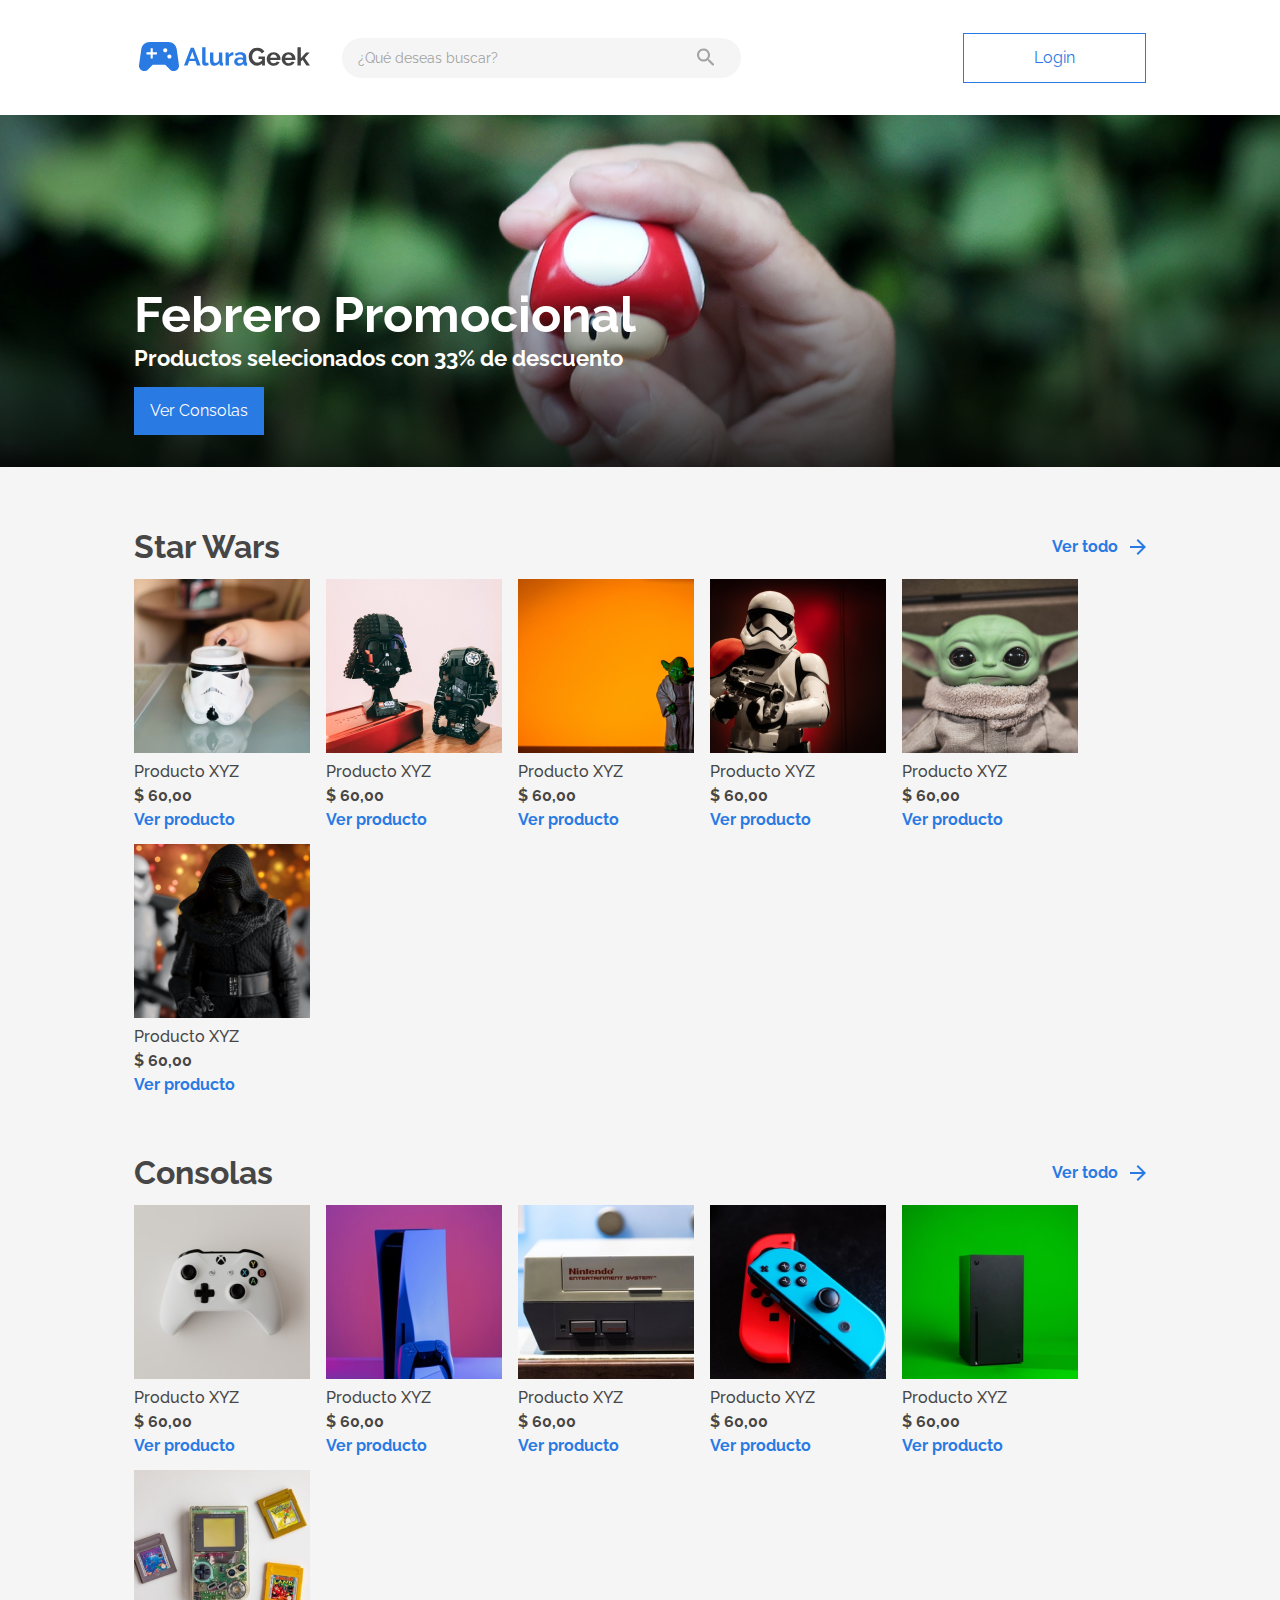
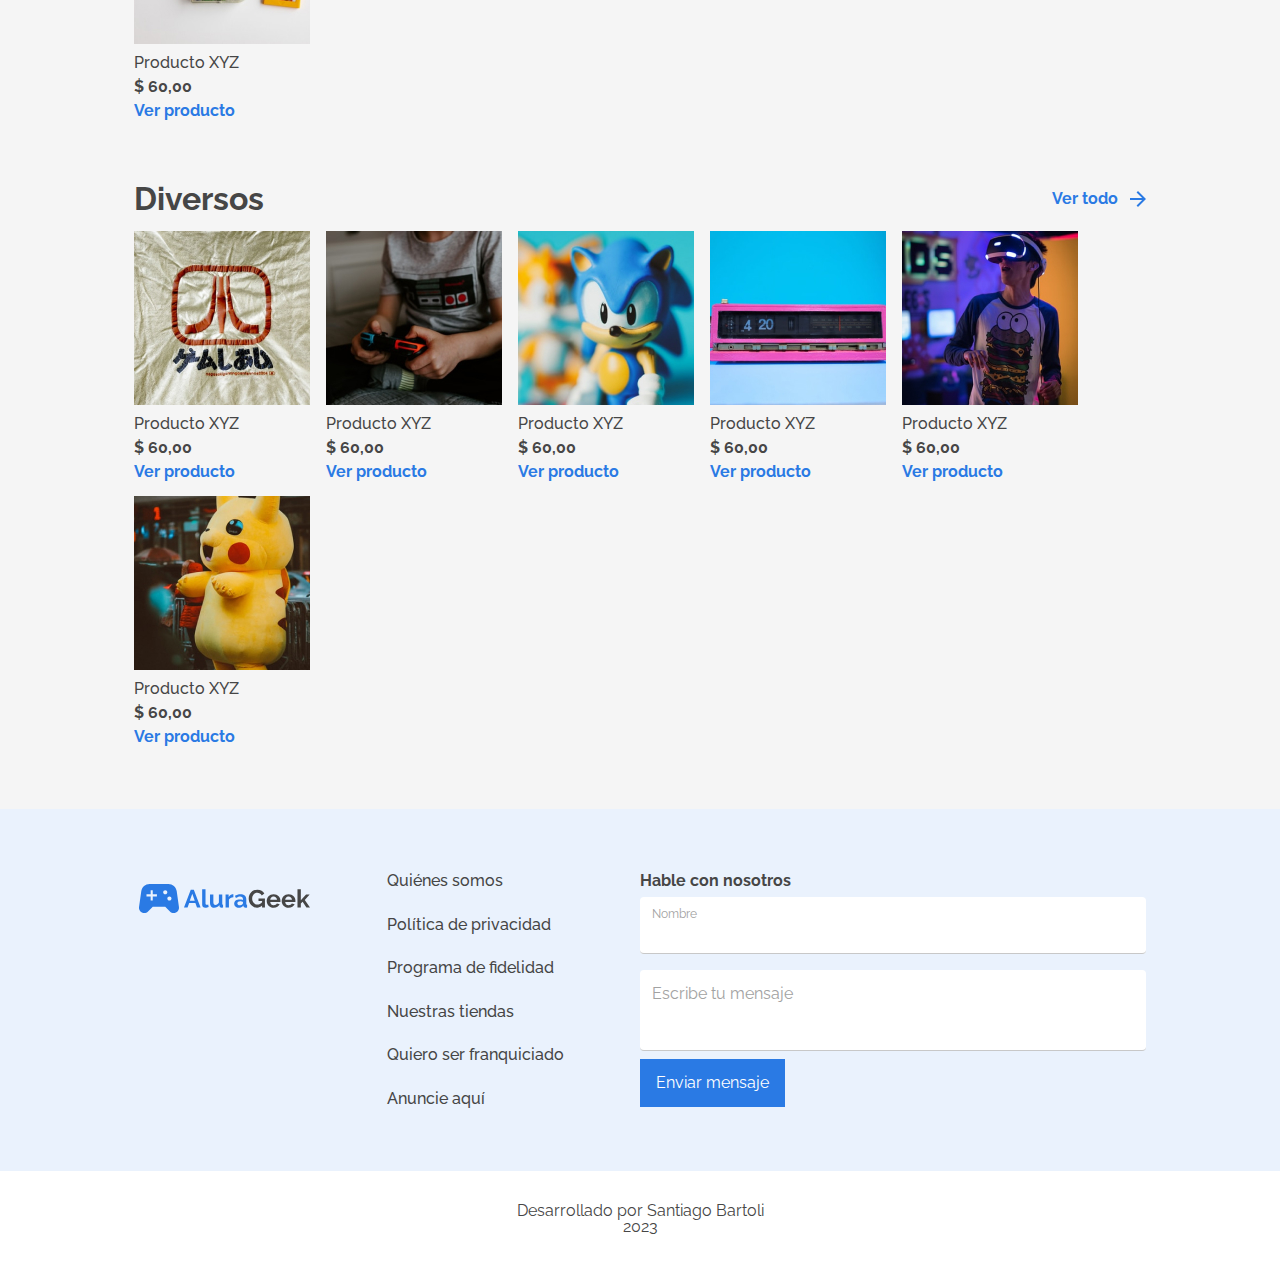
<file: index.html>
<!DOCTYPE html>
<html lang="es">
<head>
	<link rel="preconnect" href="https://fonts.googleapis.com">
	<link rel="preconnect" href="https://fonts.gstatic.com" crossorigin>
	<link href="https://fonts.googleapis.com/css2?family=Raleway:ital,wght@0,100;0,200;0,300;0,400;0,500;0,600;0,700;0,800;0,900;1,100;1,200;1,300;1,400;1,500;1,600;1,700;1,800;1,900&display=swap" rel="stylesheet">
    <meta charset="UTF-8">
	<meta name="viewport" content="width=device-width, initial-scale=1">
	<title>AluraGeek</title>
	<!-- <link href="assets/css/base/normalize.css" rel="stylesheet"> -->
	<link href="assets/css/base/reset.css" rel="stylesheet">
	<link rel="stylesheet" href="assets/css/base/base.css">
	<link rel="stylesheet" href="assets/css/blocks/header.css">
	<link rel="stylesheet" href="assets/css/blocks/banner.css">
	<link rel="stylesheet" href="assets/css/blocks/popular.css">
	<link rel="stylesheet" href="assets/css/blocks/footer.css">
</head>
<body>

	<header class="header">
		<div class="container">
			<div class="nav">

				<div class="nav__logoSearch">
					<a href="./index.html"><img class="nav__logoSearch__logo" src="assets/img/Logo.svg" alt="Logo de AluraGeek"></a>
					<form action="#" class="nav__logoSearch__search">
					  <input type="text" placeholder="¿Qué deseas buscar?" name="search">
					  <button class="search__button" type="submit"><img src="assets/img/VectorSearch-icon.svg" alt="Search icon"></button>
					</form>
				</div>
	
				<a class="nav__button button" href="./login.html">Login</a>
				
				<a class="search__button--side" href="#"><img src="assets/img/VectorSearch-icon.svg" alt="Search icon"></a>

			</div>
		</div>
	</header>

	<main>

		<section class="banner">
			<div class="container">
				<div class="banner__description">
					<h2>Febrero Promocional</h2>
					<p>Productos selecionados con 33% de descuento</p>
					<a class="banner__button button" href="./products.html">Ver Consolas</a>
				</div>
			</div>
		</section>

		<section class="popular">
			<div class="container">

				<div class="category">

					<div class="category__header">
						<h3 class="category__name">Star Wars</h3>
						<!-- <a href="#" class="category__link">Ver todoZ<img src="./assets/img/VectorArrow.svg" alt="Flecha"></a> -->
						<a href="./products.html" class="category__link">
							<p>Ver todo</p>
							<img src="./assets/img/VectorArrow.svg" alt="Flecha">
						</a>
					</div>

					<div class="category__products">
						<div class="product">
							<a href="./product.html"><img src="./assets/img/products/unsplash_6FDXGY9J6y4ImgSW1.jpg" alt="Imagen del producto" class="product__image"></a>
							<h6 class="product__name box">Producto XYZ</h6>
							<p class="product__price box">$ 60,00</p>
							<a href="./product.html" class="product__link box">Ver producto</a>
						</div>
						<div class="product">
							<a href="./product.html"><img src="./assets/img/products/unsplash_epRFE_hBNjoImgSW2.jpg" alt="Imagen del producto" class="product__image"></a>
							<h6 class="product__name box">Producto XYZ</h6>
							<p class="product__price box">$ 60,00</p>
							<a href="./product.html" class="product__link box">Ver producto</a>
						</div>
						<div class="product">
							<a href="./product.html"><img src="./assets/img/products/unsplash_KeGToDVN0l4ImgSW3.jpg" alt="Imagen del producto" class="product__image"></a>
							<h6 class="product__name box">Producto XYZ</h6>
							<p class="product__price box">$ 60,00</p>
							<a href="./product.html" class="product__link box">Ver producto</a>
						</div>
						<div class="product">
							<a href="./product.html"><img src="./assets/img/products/unsplash_4OHkK555s1AImgSW4.jpg" alt="Imagen del producto" class="product__image"></a>
							<h6 class="product__name box">Producto XYZ</h6>
							<p class="product__price box">$ 60,00</p>
							<a href="./product.html" class="product__link box">Ver producto</a>
						</div>
						<div class="product">
							<a href="./product.html"><img src="./assets/img/products/unsplash_R8L1l9RN198ImgSW5.jpg" alt="Imagen del producto" class="product__image"></a>
							<h6 class="product__name box">Producto XYZ</h6>
							<p class="product__price box">$ 60,00</p>
							<a href="./product.html" class="product__link box">Ver producto</a>
						</div>
						<div class="product">
							<a href="./product.html"><img src="./assets/img/products/unsplash_1VV1MRafd7AImgSW6.jpg" alt="Imagen del producto" class="product__image"></a>
							<h6 class="product__name box">Producto XYZ</h6>
							<p class="product__price box">$ 60,00</p>
							<a href="./product.html" class="product__link box">Ver producto</a>
						</div>
					</div>
				</div>

				
				<div class="category">

					<div class="category__header">
						<h3 class="category__name">Consolas</h3>
						<a href="./products.html" class="category__link">Ver todo <img src="./assets/img/VectorArrow.svg" alt="Flecha"></a>
					</div>

					<div class="category__products">
						<div class="product">
							<a href="./product.html"><img src="./assets/img/products/unsplash_0POwK6iAiRQImgC1.jpg" alt="Imagen del producto" class="product__image"></a>
							<h6 class="product__name box">Producto XYZ</h6>
							<p class="product__price box">$ 60,00</p>
							<a href="./product.html" class="product__link box">Ver producto</a>
						</div>
						<div class="product">
							<a href="./product.html"><img src="./assets/img/products/unsplash_caNzzoxls8QImgC2.jpg" alt="Imagen del producto" class="product__image"></a>
							<h6 class="product__name box">Producto XYZ</h6>
							<p class="product__price box">$ 60,00</p>
							<a href="./product.html" class="product__link box">Ver producto</a>
						</div>
						<div class="product">
							<a href="./product.html"><img src="./assets/img/products/unsplash_ZV7lnfyQLmAImgC3.jpg" alt="Imagen del producto" class="product__image"></a>
							<h6 class="product__name box">Producto XYZ</h6>
							<p class="product__price box">$ 60,00</p>
							<a href="./product.html" class="product__link box">Ver producto</a>
						</div>
						<div class="product">
							<a href="./product.html"><img src="./assets/img/products/unsplash_wa5z9o9fgjwImgC4.jpg" alt="Imagen del producto" class="product__image"></a>
							<h6 class="product__name box">Producto XYZ</h6>
							<p class="product__price box">$ 60,00</p>
							<a href="./product.html" class="product__link box">Ver producto</a>
						</div>
						<div class="product">
							<a href="./product.html"><img src="./assets/img/products/unsplash_Zjn4dT993-gImgC5.jpg" alt="Imagen del producto" class="product__image"></a>
							<h6 class="product__name box">Producto XYZ</h6>
							<p class="product__price box">$ 60,00</p>
							<a href="./product.html" class="product__link box">Ver producto</a>
						</div>
						<div class="product">
							<a href="./product.html"><img src="./assets/img/products/unsplash_k-xYhI3-gJMImgC6.jpg" alt="Imagen del producto" class="product__image"></a>
							<h6 class="product__name box">Producto XYZ</h6>
							<p class="product__price box">$ 60,00</p>
							<a href="./product.html" class="product__link box">Ver producto</a>
						</div>
					</div>
				</div>

				
				<div class="category">

					<div class="category__header">
						<h3 class="category__name">Diversos</h3>
						<a href="./products.html" class="category__link">Ver todo <img src="./assets/img/VectorArrow.svg" alt="Flecha"></a>
					</div>

					<div class="category__products">
						<div class="product">
							<a href="./product.html"><img src="./assets/img/products/unsplash_fMP-oCze3AYImgD1.jpg" alt="Imagen del producto" class="product__image"></a>
							<h6 class="product__name box">Producto XYZ</h6>
							<p class="product__price box">$ 60,00</p>
							<a href="./product.html" class="product__link box">Ver producto</a>
						</div>
						<div class="product">
							<a href="./product.html"><img src="./assets/img/products/unsplash_bUgaIaZysH0ImgD2.jpg" alt="Imagen del producto" class="product__image"></a>
							<h6 class="product__name box">Producto XYZ</h6>
							<p class="product__price box">$ 60,00</p>
							<a href="./product.html" class="product__link box">Ver producto</a>
						</div>
						<div class="product">
							<a href="./product.html"><img src="./assets/img/products/unsplash_sYVY_ZKwaxUImgD3.jpg" alt="Imagen del producto" class="product__image"></a>
							<h6 class="product__name box">Producto XYZ</h6>
							<p class="product__price box">$ 60,00</p>
							<a href="./product.html" class="product__link box">Ver producto</a>
						</div>
						<div class="product">
							<a href="./product.html"><img src="./assets/img/products/unsplash_jMT6BrgBuXUImgD4.jpg" alt="Imagen del producto" class="product__image"></a>
							<h6 class="product__name box">Producto XYZ</h6>
							<p class="product__price box">$ 60,00</p>
							<a href="./product.html" class="product__link box">Ver producto</a>
						</div>
						<div class="product">
							<a href="./product.html"><img src="./assets/img/products/unsplash_MxVkWPiJALsImgD5.jpg" alt="Imagen del producto" class="product__image"></a>
							<h6 class="product__name box">Producto XYZ</h6>
							<p class="product__price box">$ 60,00</p>
							<a href="./product.html" class="product__link box">Ver producto</a>
						</div>
						<div class="product">
							<a href="./product.html"><img src="./assets/img/products/unsplash_r27umXAelDcImgD6.jpg" alt="Imagen del producto" class="product__image"></a>
							<h6 class="product__name box">Producto XYZ</h6>
							<p class="product__price box">$ 60,00</p>
							<a href="./product.html" class="product__link box">Ver producto</a>
						</div>
					</div>
				</div>

			</div>
		</section>
	</main>

	<footer>

		<section class="info">
			<div class="container">
				<div class="footer">

					<div class="footer__logo">
						<a href="./index.html"><img class="" src="assets/img/Logo.svg" alt="Logo de AluraGeek"></a>
					</div>

					<div class="footer__navmap">
						<a href="#" class="footer__navmap__link">Quiénes somos</a>
						<a href="#" class="footer__navmap__link">Política de privacidad</a>
						<a href="#" class="footer__navmap__link">Programa de fidelidad</a>
						<a href="#" class="footer__navmap__link">Nuestras tiendas</a>
						<a href="#" class="footer__navmap__link">Quiero ser franquiciado</a>
						<a href="#" class="footer__navmap__link">Anuncie aquí</a>
					</div>

					<div class="footer__contact">
						<form action="#">
							<fieldset class="form">
								<legend>Hable con nosotros</legend>

								<fieldset class="form__nombre border--style">
									<label for="nombre">Nombre</label>
									<input class="no-focus" type="text" placeholder="" title="Ingrese su nombre" required>
								</fieldset>

								<textarea class="form__text no-focus border--style" name="mensaje" id="" required placeholder="Escribe tu mensaje"></textarea>

								<button class="form__button button" type="submit">Enviar mensaje</button>
							</fieldset>
						</form>
					</div>

				</div>
			</div>
		</section>

		<section class="author">
			<p>Desarrollado por Santiago Bartoli<br>2023</p>
		</section>
	</footer>

</body>
</html>
</file>
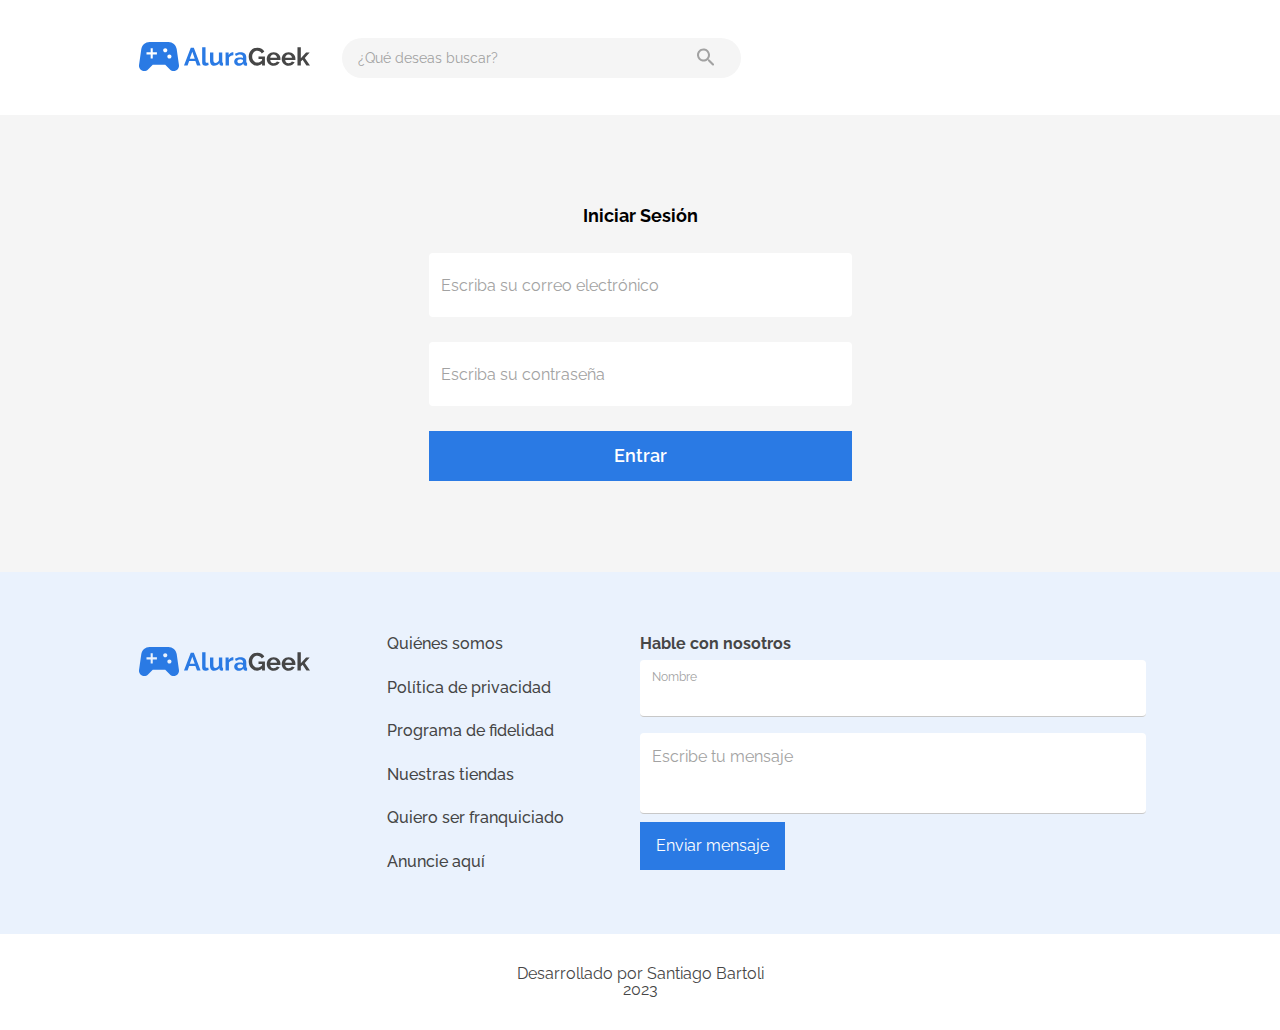
<file: login.html>
<!DOCTYPE html>
<html lang="es">
<head>
	<link rel="preconnect" href="https://fonts.googleapis.com">
	<link rel="preconnect" href="https://fonts.gstatic.com" crossorigin>
	<link href="https://fonts.googleapis.com/css2?family=Raleway:ital,wght@0,100;0,200;0,300;0,400;0,500;0,600;0,700;0,800;0,900;1,100;1,200;1,300;1,400;1,500;1,600;1,700;1,800;1,900&display=swap" rel="stylesheet">
    <meta charset="UTF-8">
	<meta name="viewport" content="width=device-width, initial-scale=1">
	<title>AluraGeek</title>
	<!-- <link href="assets/css/base/normalize.css" rel="stylesheet"> -->
	<link href="assets/css/base/reset.css" rel="stylesheet">
	<link rel="stylesheet" href="assets/css/base/base.css">
	<link rel="stylesheet" href="assets/css/blocks/header.css">
	<link rel="stylesheet" href="assets/css/blocks/login.css">
	<link rel="stylesheet" href="assets/css/blocks/footer.css">
</head>
<body>

	<header class="header">
		<div class="container">
			<div class="nav">

				<div class="nav__logoSearch">
					<a href="./index.html"><img class="nav__logoSearch__logo" src="assets/img/Logo.svg" alt="Logo de AluraGeek"></a>
					<form action="#" class="nav__logoSearch__search">
					  <input type="text" placeholder="¿Qué deseas buscar?" name="search">
					  <button class="search__button" type="submit"><img src="assets/img/VectorSearch-icon.svg" alt="Search icon"></button>
					</form>
				</div>

				<a class="search__button--side" href="#"><img src="assets/img/VectorSearch-icon.svg" alt="Search icon"></a>

			</div>
		</div>
	</header>

    <main>
        <div class="login">
            <form action="#">
                <fieldset class="login__form">
                    <legend>Iniciar Sesión</legend>

                    <input class="no-focus border--style" type="text" placeholder="Escriba su correo electrónico" title="Ingrese su e-mail" required>
                    <input class="no-focus border--style" type="text" placeholder="Escriba su contraseña" title="Ingrese su contraseña" required>
                    
					<!-- TODO: implement <button> functionality and replace <a> below -->
                    <!-- <button class="login__button button" type="submit">Entrar</button> -->
					<a id="temporary-button" href="./newproduct.html" class="login__button button">Entrar</a>
                    
                </fieldset>
            </form>
        </div>
    </main>

	<footer>

		<section class="info">
			<div class="container">
				<div class="footer">

					<div class="footer__logo">
						<a href="./index.html"><img class="" src="assets/img/Logo.svg" alt="Logo de AluraGeek"></a>
					</div>

					<div class="footer__navmap">
						<a href="#" class="footer__navmap__link">Quiénes somos</a>
						<a href="#" class="footer__navmap__link">Política de privacidad</a>
						<a href="#" class="footer__navmap__link">Programa de fidelidad</a>
						<a href="#" class="footer__navmap__link">Nuestras tiendas</a>
						<a href="#" class="footer__navmap__link">Quiero ser franquiciado</a>
						<a href="#" class="footer__navmap__link">Anuncie aquí</a>
					</div>

					<div class="footer__contact">
						<form action="#">
							<fieldset class="form">
								<legend>Hable con nosotros</legend>

								<fieldset class="form__nombre border--style">
									<label for="nombre">Nombre</label>
									<input class="no-focus" type="text" placeholder="" title="Ingrese su nombre" required>
								</fieldset>

								<textarea class="form__text no-focus border--style" name="mensaje" id="" required placeholder="Escribe tu mensaje"></textarea>

								<button class="form__button button" type="submit">Enviar mensaje</button>
							</fieldset>
						</form>
					</div>

				</div>
			</div>
		</section>

		<section class="author">
			<p>Desarrollado por Santiago Bartoli<br>2023</p>
		</section>
	</footer>

</body>
</html>
</file>
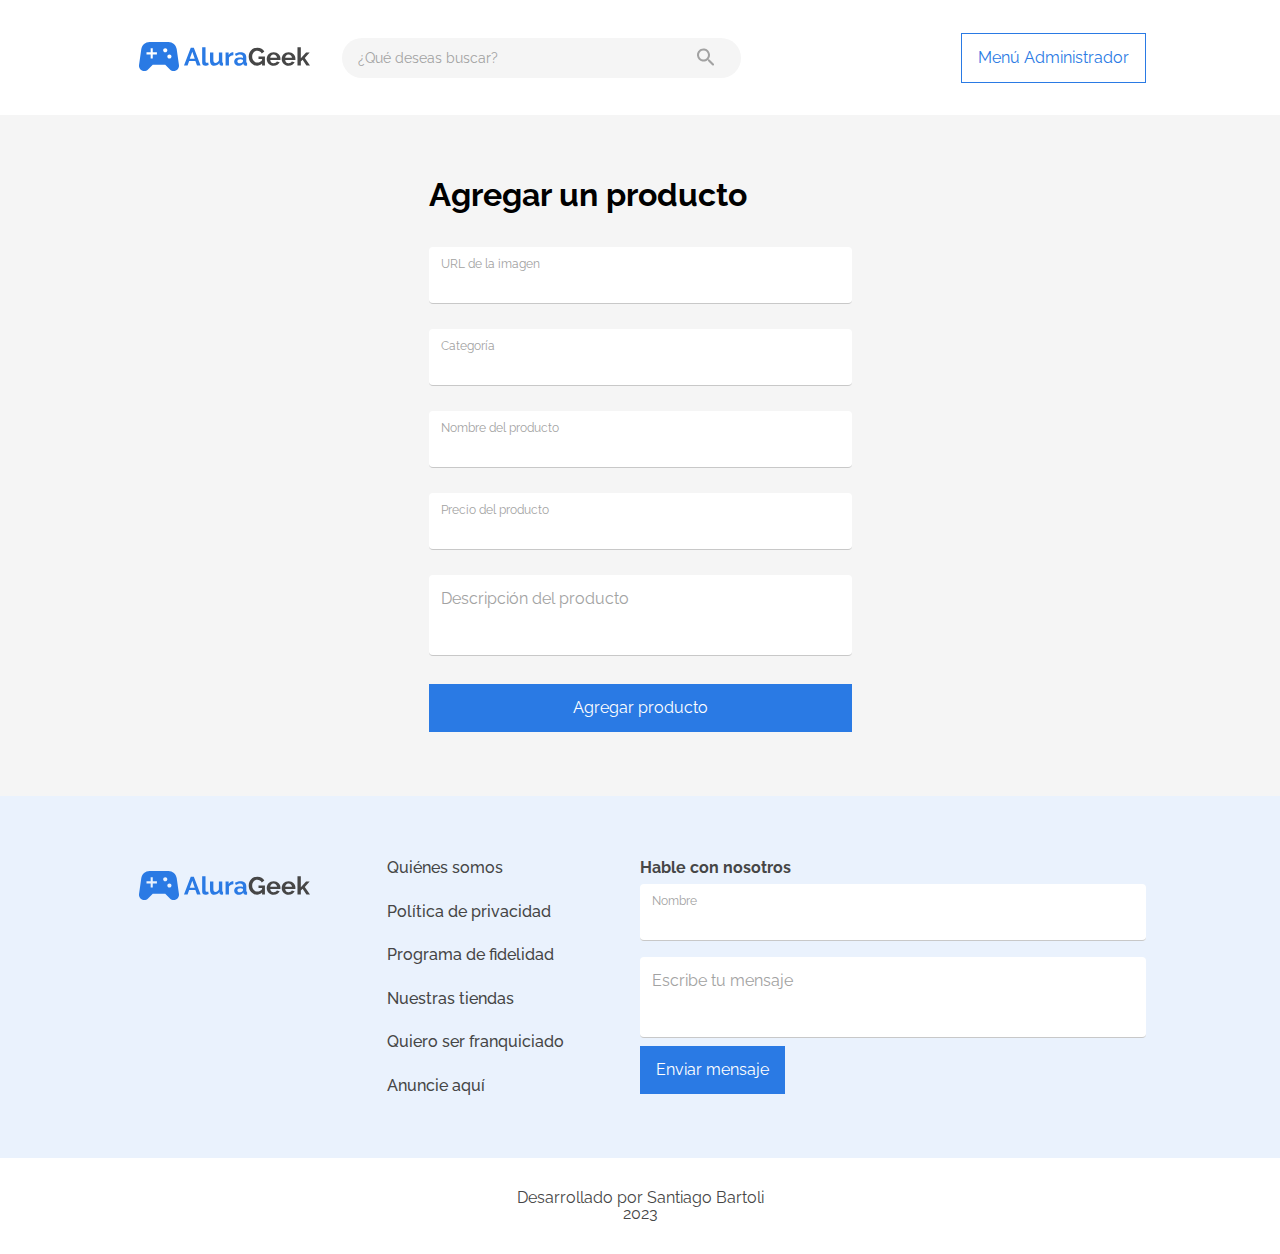
<file: newproduct.html>
<!DOCTYPE html>
<html lang="es">
<head>
	<link rel="preconnect" href="https://fonts.googleapis.com">
	<link rel="preconnect" href="https://fonts.gstatic.com" crossorigin>
	<link href="https://fonts.googleapis.com/css2?family=Raleway:ital,wght@0,100;0,200;0,300;0,400;0,500;0,600;0,700;0,800;0,900;1,100;1,200;1,300;1,400;1,500;1,600;1,700;1,800;1,900&display=swap" rel="stylesheet">
    <meta charset="UTF-8">
	<meta name="viewport" content="width=device-width, initial-scale=1">
	<title>AluraGeek</title>
	<!-- <link href="assets/css/base/normalize.css" rel="stylesheet"> -->
	<link href="assets/css/base/reset.css" rel="stylesheet">
	<link rel="stylesheet" href="assets/css/base/base.css">
	<link rel="stylesheet" href="assets/css/blocks/header.css">
	<link rel="stylesheet" href="assets/css/blocks/newproduct.css">
	<link rel="stylesheet" href="assets/css/blocks/footer.css">
</head>
<body>

	<header class="header">
		<div class="container">
			<div class="nav">

				<div class="nav__logoSearch">
					<a href="./index.html"><img class="nav__logoSearch__logo" src="assets/img/Logo.svg" alt="Logo de AluraGeek"></a>
					<form action="#" class="nav__logoSearch__search">
					  <input type="text" placeholder="¿Qué deseas buscar?" name="search">
					  <button class="search__button" type="submit"><img src="assets/img/VectorSearch-icon.svg" alt="Search icon"></button>
					</form>
				</div>

				<a class="nav__button admin-button button" href="#">Menú Administrador</a>

				<a class="search__button--side" href="#"><img src="assets/img/VectorSearch-icon.svg" alt="Search icon"></a>

			</div>
		</div>
	</header>

    <main>
        <div class="newProduct">
            <form action="#">
                <fieldset class="newProduct__form">
                    <legend>Agregar un producto</legend>

                    <fieldset class="form__field border--style">
                        <label for="url">URL de la imagen</label>
                        <input class="no-focus" type="text" placeholder="" title="Ingrese la url de la imagen" required>
                    </fieldset>
                    <fieldset class="form__field border--style">
                        <label for="category">Categoría</label>
                        <input class="no-focus" type="text" placeholder="" title="Ingrese la categoría" required>
                    </fieldset>
                    <fieldset class="form__field border--style">
                        <label for="product-name">Nombre del producto</label>
                        <input class="no-focus" type="text" placeholder="" title="Ingrese el nombre" required>
                    </fieldset>
                    <fieldset class="form__field border--style">
                        <label for="price">Precio del producto</label>
                        <input class="no-focus" type="text" placeholder="" title="Ingrese el precio" required>
                    </fieldset>

                    <textarea class="form__text no-focus border--style" name="mensaje" id="" required placeholder="Descripción del producto"></textarea>

                    <button class="newProduct__form__button button" type="submit">Agregar producto</button>
                </fieldset>
            </form>
        </div>
    </main>

	<footer>

		<section class="info">
			<div class="container">
				<div class="footer">

					<div class="footer__logo">
						<a href="./index.html"><img class="" src="assets/img/Logo.svg" alt="Logo de AluraGeek"></a>
					</div>

					<div class="footer__navmap">
						<a href="#" class="footer__navmap__link">Quiénes somos</a>
						<a href="#" class="footer__navmap__link">Política de privacidad</a>
						<a href="#" class="footer__navmap__link">Programa de fidelidad</a>
						<a href="#" class="footer__navmap__link">Nuestras tiendas</a>
						<a href="#" class="footer__navmap__link">Quiero ser franquiciado</a>
						<a href="#" class="footer__navmap__link">Anuncie aquí</a>
					</div>

					<div class="footer__contact">
						<form action="#">
							<fieldset class="form">
								<legend>Hable con nosotros</legend>

								<fieldset class="form__nombre border--style">
									<label for="nombre">Nombre</label>
									<input class="no-focus" type="text" placeholder="" title="Ingrese su nombre" required>
								</fieldset>

								<textarea class="form__text no-focus border--style" name="mensaje" id="" required placeholder="Escribe tu mensaje"></textarea>

								<button class="form__button button" type="submit">Enviar mensaje</button>
							</fieldset>
						</form>
					</div>

				</div>
			</div>
		</section>

		<section class="author">
			<p>Desarrollado por Santiago Bartoli<br>2023</p>
		</section>
	</footer>

</body>
</html>
</file>
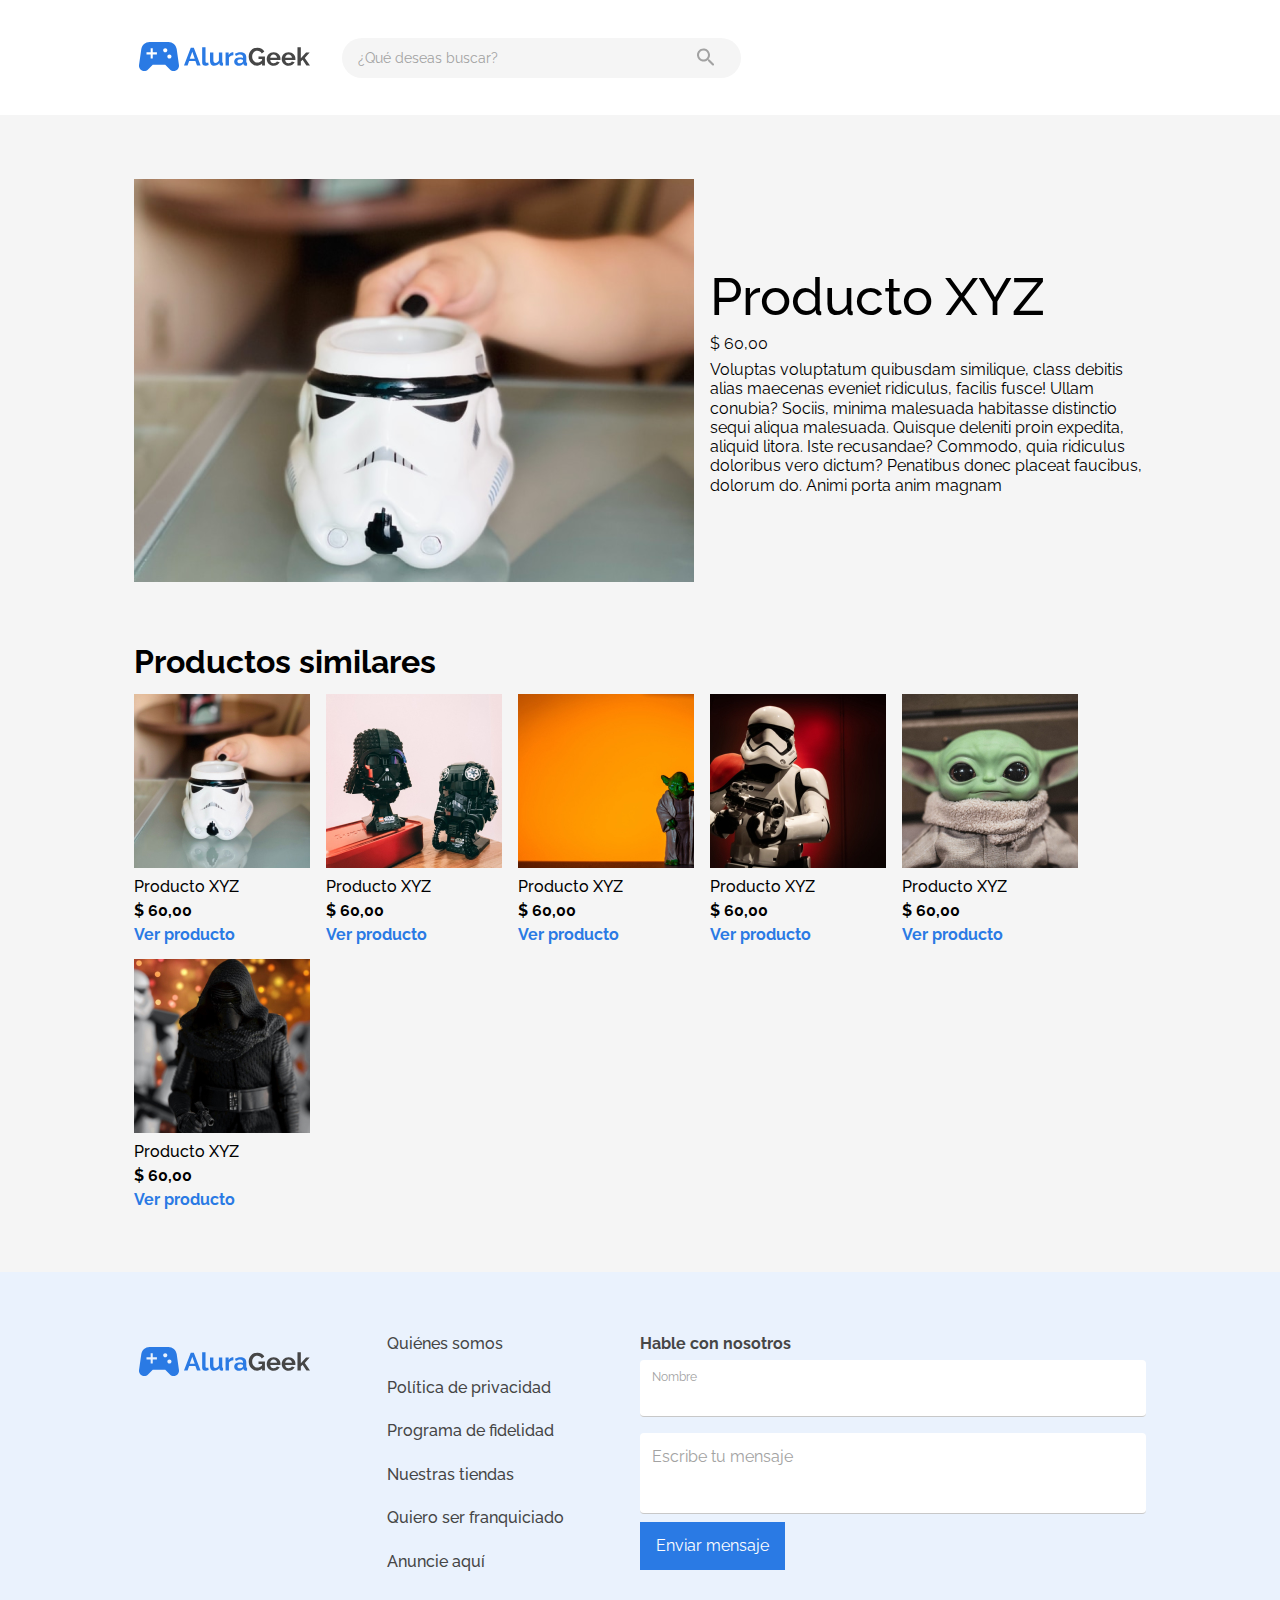
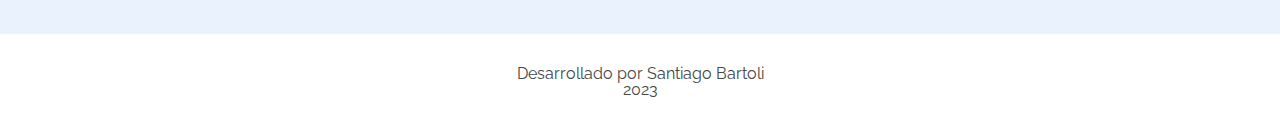
<file: product.html>
<!DOCTYPE html>
<html lang="es">
<head>
	<link rel="preconnect" href="https://fonts.googleapis.com">
	<link rel="preconnect" href="https://fonts.gstatic.com" crossorigin>
	<link href="https://fonts.googleapis.com/css2?family=Raleway:ital,wght@0,100;0,200;0,300;0,400;0,500;0,600;0,700;0,800;0,900;1,100;1,200;1,300;1,400;1,500;1,600;1,700;1,800;1,900&display=swap" rel="stylesheet">
    <meta charset="UTF-8">
	<meta name="viewport" content="width=device-width, initial-scale=1">
	<title>AluraGeek</title>
	<!-- <link href="assets/css/base/normalize.css" rel="stylesheet"> -->
	<link href="assets/css/base/reset.css" rel="stylesheet">
	<link rel="stylesheet" href="assets/css/base/base.css">
	<link rel="stylesheet" href="assets/css/blocks/header.css">
	<link rel="stylesheet" href="assets/css/blocks/product.css">
	<link rel="stylesheet" href="assets/css/blocks/footer.css">
</head>
<body>

	<header class="header">
		<div class="container">
			<div class="nav">

				<div class="nav__logoSearch">
					<a href="./index.html"><img class="nav__logoSearch__logo" src="assets/img/Logo.svg" alt="Logo de AluraGeek"></a>
					<form action="#" class="nav__logoSearch__search">
					  <input type="text" placeholder="¿Qué deseas buscar?" name="search">
					  <button class="search__button" type="submit"><img src="assets/img/VectorSearch-icon.svg" alt="Search icon"></button>
					</form>
				</div>

				<a class="search__button--side" href="#"><img src="assets/img/VectorSearch-icon.svg" alt="Search icon"></a>

			</div>
		</div>
	</header>

    <main>
        <div class="container">

            <section class="productDetails">
                <img class="productDetails__img" src="assets/img/products/unsplash_6FDXGY9J6y4Sw1.png" alt="Imagen del producto">
                <div class="productDetails__info">
                    <h2 class="productDetails__title">Producto XYZ</h2>
                    <p class="productDetails__price">$ 60,00</p>
                    <p class="productDetails__description">Voluptas voluptatum quibusdam similique, class debitis alias maecenas eveniet ridiculus, facilis fusce! Ullam conubia? Sociis, minima malesuada habitasse distinctio sequi aliqua malesuada. Quisque deleniti proin expedita, aliquid litora. Iste recusandae? Commodo, quia ridiculus doloribus vero dictum? Penatibus donec placeat faucibus, dolorum do. Animi porta anim magnam</p>
                </div>
            </section>

            <section class="similarProducts">

                <div class="similarProducts__header">
                    <h3 class="similarProducts__title">Productos similares</h3>
                </div>

                <div class="similarProducts__products">
                    <div class="product">
                        <a href="#"><img src="./assets/img/products/unsplash_6FDXGY9J6y4ImgSW1.jpg" alt="Imagen del producto" class="product__image"></a>
                        <h6 class="product__name box">Producto XYZ</h6>
                        <p class="product__price box">$ 60,00</p>
                        <a href="#" class="product__link box">Ver producto</a>
                    </div>
                    <div class="product">
                        <a href="#"><img src="./assets/img/products/unsplash_epRFE_hBNjoImgSW2.jpg" alt="Imagen del producto" class="product__image"></a>
                        <h6 class="product__name box">Producto XYZ</h6>
                        <p class="product__price box">$ 60,00</p>
                        <a href="#" class="product__link box">Ver producto</a>
                    </div>
                    <div class="product">
                        <a href="#"><img src="./assets/img/products/unsplash_KeGToDVN0l4ImgSW3.jpg" alt="Imagen del producto" class="product__image"></a>
                        <h6 class="product__name box">Producto XYZ</h6>
                        <p class="product__price box">$ 60,00</p>
                        <a href="#" class="product__link box">Ver producto</a>
                    </div>
                    <div class="product">
                        <a href="#"><img src="./assets/img/products/unsplash_4OHkK555s1AImgSW4.jpg" alt="Imagen del producto" class="product__image"></a>
                        <h6 class="product__name box">Producto XYZ</h6>
                        <p class="product__price box">$ 60,00</p>
                        <a href="#" class="product__link box">Ver producto</a>
                    </div>
                    <div class="product">
                        <a href="#"><img src="./assets/img/products/unsplash_R8L1l9RN198ImgSW5.jpg" alt="Imagen del producto" class="product__image"></a>
                        <h6 class="product__name box">Producto XYZ</h6>
                        <p class="product__price box">$ 60,00</p>
                        <a href="#" class="product__link box">Ver producto</a>
                    </div>
                    <div class="product">
                        <a href="#"><img src="./assets/img/products/unsplash_1VV1MRafd7AImgSW6.jpg" alt="Imagen del producto" class="product__image"></a>
                        <h6 class="product__name box">Producto XYZ</h6>
                        <p class="product__price box">$ 60,00</p>
                        <a href="#" class="product__link box">Ver producto</a>
                    </div>
                </div>
            </section>
        </div>
    </main>

	<footer>

		<section class="info">
			<div class="container">
				<div class="footer">

					<div class="footer__logo">
						<a href="./index.html"><img class="" src="assets/img/Logo.svg" alt="Logo de AluraGeek"></a>
					</div>

					<div class="footer__navmap">
						<a href="#" class="footer__navmap__link">Quiénes somos</a>
						<a href="#" class="footer__navmap__link">Política de privacidad</a>
						<a href="#" class="footer__navmap__link">Programa de fidelidad</a>
						<a href="#" class="footer__navmap__link">Nuestras tiendas</a>
						<a href="#" class="footer__navmap__link">Quiero ser franquiciado</a>
						<a href="#" class="footer__navmap__link">Anuncie aquí</a>
					</div>

					<div class="footer__contact">
						<form action="#">
							<fieldset class="form">
								<legend>Hable con nosotros</legend>

								<fieldset class="form__nombre border--style">
									<label for="nombre">Nombre</label>
									<input class="no-focus" type="text" placeholder="" title="Ingrese su nombre" required>
								</fieldset>

								<textarea class="form__text no-focus border--style" name="mensaje" id="" required placeholder="Escribe tu mensaje"></textarea>

								<button class="form__button button" type="submit">Enviar mensaje</button>
							</fieldset>
						</form>
					</div>

				</div>
			</div>
		</section>

		<section class="author">
			<p>Desarrollado por Santiago Bartoli<br>2023</p>
		</section>
	</footer>

</body>
</html>
</file>
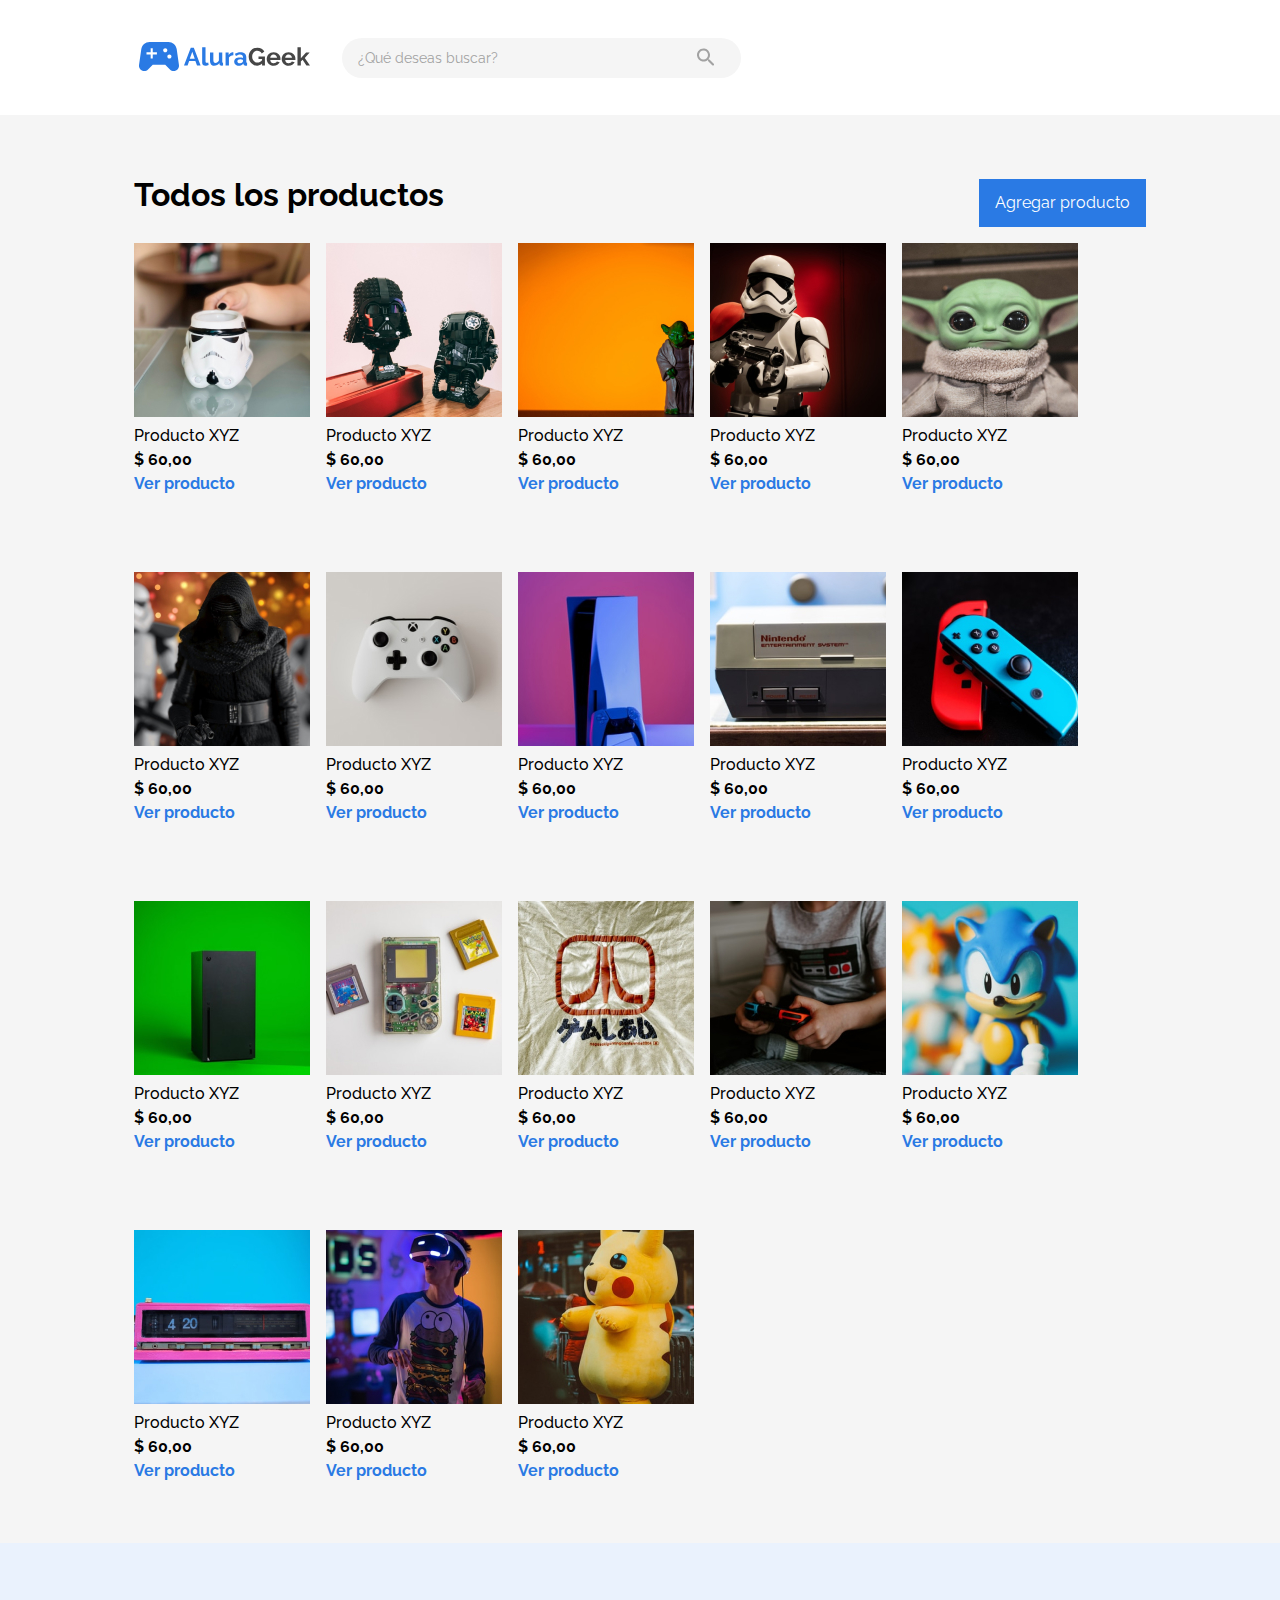
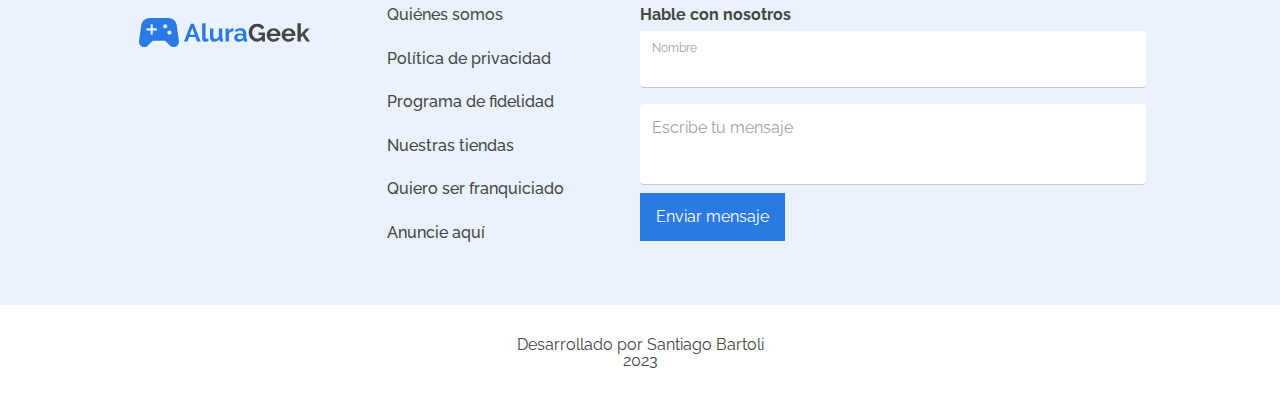
<file: products.html>
<!DOCTYPE html>
<html lang="es">
<head>
	<link rel="preconnect" href="https://fonts.googleapis.com">
	<link rel="preconnect" href="https://fonts.gstatic.com" crossorigin>
	<link href="https://fonts.googleapis.com/css2?family=Raleway:ital,wght@0,100;0,200;0,300;0,400;0,500;0,600;0,700;0,800;0,900;1,100;1,200;1,300;1,400;1,500;1,600;1,700;1,800;1,900&display=swap" rel="stylesheet">
    <meta charset="UTF-8">
	<meta name="viewport" content="width=device-width, initial-scale=1">
	<title>AluraGeek</title>
	<!-- <link href="assets/css/base/normalize.css" rel="stylesheet"> -->
	<link href="assets/css/base/reset.css" rel="stylesheet">
	<link rel="stylesheet" href="assets/css/base/base.css">
	<link rel="stylesheet" href="assets/css/blocks/header.css">
	<link rel="stylesheet" href="assets/css/blocks/products.css">
	<link rel="stylesheet" href="assets/css/blocks/footer.css">
</head>
<body>

	<header class="header">
		<div class="container">
			<div class="nav">

				<div class="nav__logoSearch">
					<a href="./index.html"><img class="nav__logoSearch__logo" src="assets/img/Logo.svg" alt="Logo de AluraGeek"></a>
					<form action="#" class="nav__logoSearch__search">
					  <input type="text" placeholder="¿Qué deseas buscar?" name="search">
					  <button class="search__button" type="submit"><img src="assets/img/VectorSearch-icon.svg" alt="Search icon"></button>
					</form>
				</div>

                <a class="search__button--side" href="#"><img src="assets/img/VectorSearch-icon.svg" alt="Search icon"></a>

			</div>
		</div>
	</header>

    <main>
        <div class="container">

            <div class="list">

                <div class="list__header">
                    <h3 class="list__name">Todos los productos</h3>
                    <a href="#" class="list__button button">Agregar producto</a>
                </div>

                <div class="list__products">
                    <div class="product">
                        <a href="./product.html"><img src="./assets/img/products/unsplash_6FDXGY9J6y4ImgSW1.jpg" alt="Imagen del producto" class="product__image"></a>
                        <h6 class="product__name box">Producto XYZ</h6>
                        <p class="product__price box">$ 60,00</p>
                        <a href="./product.html" class="product__link box">Ver producto</a>
                    </div>
                    <div class="product">
                        <a href="./product.html"><img src="./assets/img/products/unsplash_epRFE_hBNjoImgSW2.jpg" alt="Imagen del producto" class="product__image"></a>
                        <h6 class="product__name box">Producto XYZ</h6>
                        <p class="product__price box">$ 60,00</p>
                        <a href="./product.html" class="product__link box">Ver producto</a>
                    </div>
                    <div class="product">
                        <a href="./product.html"><img src="./assets/img/products/unsplash_KeGToDVN0l4ImgSW3.jpg" alt="Imagen del producto" class="product__image"></a>
                        <h6 class="product__name box">Producto XYZ</h6>
                        <p class="product__price box">$ 60,00</p>
                        <a href="./product.html" class="product__link box">Ver producto</a>
                    </div>
                    <div class="product">
                        <a href="./product.html"><img src="./assets/img/products/unsplash_4OHkK555s1AImgSW4.jpg" alt="Imagen del producto" class="product__image"></a>
                        <h6 class="product__name box">Producto XYZ</h6>
                        <p class="product__price box">$ 60,00</p>
                        <a href="./product.html" class="product__link box">Ver producto</a>
                    </div>
                    <div class="product">
                        <a href="./product.html"><img src="./assets/img/products/unsplash_R8L1l9RN198ImgSW5.jpg" alt="Imagen del producto" class="product__image"></a>
                        <h6 class="product__name box">Producto XYZ</h6>
                        <p class="product__price box">$ 60,00</p>
                        <a href="./product.html" class="product__link box">Ver producto</a>
                    </div>
                    <div class="product">
                        <a href="./product.html"><img src="./assets/img/products/unsplash_1VV1MRafd7AImgSW6.jpg" alt="Imagen del producto" class="product__image"></a>
                        <h6 class="product__name box">Producto XYZ</h6>
                        <p class="product__price box">$ 60,00</p>
                        <a href="./product.html" class="product__link box">Ver producto</a>
                    </div>
                    <div class="product">
                        <a href="./product.html"><img src="./assets/img/products/unsplash_0POwK6iAiRQImgC1.jpg" alt="Imagen del producto" class="product__image"></a>
                        <h6 class="product__name box">Producto XYZ</h6>
                        <p class="product__price box">$ 60,00</p>
                        <a href="./product.html" class="product__link box">Ver producto</a>
                    </div>
                    <div class="product">
                        <a href="./product.html"><img src="./assets/img/products/unsplash_caNzzoxls8QImgC2.jpg" alt="Imagen del producto" class="product__image"></a>
                        <h6 class="product__name box">Producto XYZ</h6>
                        <p class="product__price box">$ 60,00</p>
                        <a href="./product.html" class="product__link box">Ver producto</a>
                    </div>
                    <div class="product">
                        <a href="./product.html"><img src="./assets/img/products/unsplash_ZV7lnfyQLmAImgC3.jpg" alt="Imagen del producto" class="product__image"></a>
                        <h6 class="product__name box">Producto XYZ</h6>
                        <p class="product__price box">$ 60,00</p>
                        <a href="./product.html" class="product__link box">Ver producto</a>
                    </div>
                    <div class="product">
                        <a href="./product.html"><img src="./assets/img/products/unsplash_wa5z9o9fgjwImgC4.jpg" alt="Imagen del producto" class="product__image"></a>
                        <h6 class="product__name box">Producto XYZ</h6>
                        <p class="product__price box">$ 60,00</p>
                        <a href="./product.html" class="product__link box">Ver producto</a>
                    </div>
                    <div class="product">
                        <a href="./product.html"><img src="./assets/img/products/unsplash_Zjn4dT993-gImgC5.jpg" alt="Imagen del producto" class="product__image"></a>
                        <h6 class="product__name box">Producto XYZ</h6>
                        <p class="product__price box">$ 60,00</p>
                        <a href="./product.html" class="product__link box">Ver producto</a>
                    </div>
                    <div class="product">
                        <a href="./product.html"><img src="./assets/img/products/unsplash_k-xYhI3-gJMImgC6.jpg" alt="Imagen del producto" class="product__image"></a>
                        <h6 class="product__name box">Producto XYZ</h6>
                        <p class="product__price box">$ 60,00</p>
                        <a href="./product.html" class="product__link box">Ver producto</a>
                    </div>
                    <div class="product">
                        <a href="./product.html"><img src="./assets/img/products/unsplash_fMP-oCze3AYImgD1.jpg" alt="Imagen del producto" class="product__image"></a>
                        <h6 class="product__name box">Producto XYZ</h6>
                        <p class="product__price box">$ 60,00</p>
                        <a href="./product.html" class="product__link box">Ver producto</a>
                    </div>
                    <div class="product">
                        <a href="./product.html"><img src="./assets/img/products/unsplash_bUgaIaZysH0ImgD2.jpg" alt="Imagen del producto" class="product__image"></a>
                        <h6 class="product__name box">Producto XYZ</h6>
                        <p class="product__price box">$ 60,00</p>
                        <a href="./product.html" class="product__link box">Ver producto</a>
                    </div>
                    <div class="product">
                        <a href="./product.html"><img src="./assets/img/products/unsplash_sYVY_ZKwaxUImgD3.jpg" alt="Imagen del producto" class="product__image"></a>
                        <h6 class="product__name box">Producto XYZ</h6>
                        <p class="product__price box">$ 60,00</p>
                        <a href="./product.html" class="product__link box">Ver producto</a>
                    </div>
                    <div class="product">
                        <a href="./product.html"><img src="./assets/img/products/unsplash_jMT6BrgBuXUImgD4.jpg" alt="Imagen del producto" class="product__image"></a>
                        <h6 class="product__name box">Producto XYZ</h6>
                        <p class="product__price box">$ 60,00</p>
                        <a href="./product.html" class="product__link box">Ver producto</a>
                    </div>
                    <div class="product">
                        <a href="./product.html"><img src="./assets/img/products/unsplash_MxVkWPiJALsImgD5.jpg" alt="Imagen del producto" class="product__image"></a>
                        <h6 class="product__name box">Producto XYZ</h6>
                        <p class="product__price box">$ 60,00</p>
                        <a href="./product.html" class="product__link box">Ver producto</a>
                    </div>
                    <div class="product">
                        <a href="./product.html"><img src="./assets/img/products/unsplash_r27umXAelDcImgD6.jpg" alt="Imagen del producto" class="product__image"></a>
                        <h6 class="product__name box">Producto XYZ</h6>
                        <p class="product__price box">$ 60,00</p>
                        <a href="./product.html" class="product__link box">Ver producto</a>
                    </div>
                </div>
            </div>
        </div>
    </main>

	<footer>

		<section class="info">
			<div class="container">
				<div class="footer">

					<div class="footer__logo">
						<a href="./index.html"><img class="" src="assets/img/Logo.svg" alt="Logo de AluraGeek"></a>
					</div>

					<div class="footer__navmap">
						<a href="#" class="footer__navmap__link">Quiénes somos</a>
						<a href="#" class="footer__navmap__link">Política de privacidad</a>
						<a href="#" class="footer__navmap__link">Programa de fidelidad</a>
						<a href="#" class="footer__navmap__link">Nuestras tiendas</a>
						<a href="#" class="footer__navmap__link">Quiero ser franquiciado</a>
						<a href="#" class="footer__navmap__link">Anuncie aquí</a>
					</div>

					<div class="footer__contact">
						<form action="#">
							<fieldset class="form">
								<legend>Hable con nosotros</legend>

								<fieldset class="form__nombre border--style">
									<label for="nombre">Nombre</label>
									<input class="no-focus" type="text" placeholder="" title="Ingrese su nombre" required>
								</fieldset>

								<textarea class="form__text no-focus border--style" name="mensaje" id="" required placeholder="Escribe tu mensaje"></textarea>

								<button class="form__button button" type="submit">Enviar mensaje</button>
							</fieldset>
						</form>
					</div>

				</div>
			</div>
		</section>

		<section class="author">
			<p>Desarrollado por Santiago Bartoli<br>2023</p>
		</section>
	</footer>

</body>
</html>
</file>
<file: assets/css/base/base.css>
:root {
    --background-light-grey: #F5F5F5;
    --background-light-blue: #EAF2FD;
    --background-white: #FFFFFF;

    --border-color-grey: #C8C8C8;

    --color-blue-alura: #2A7AE4;
    
    --font-raleway: 'Raleway', sans-serif;
    
    --font-weight-normal: 400;
    --font-weight-semibold: 500;
    --font-weight-bold: 700;
    
    --font-grey: #464646;
    --font-light-grey: #A2A2A2;
}

body {
    font-family: var(--font-raleway);
    background-color: var(--background-light-grey);
    font-weight: var(--font-weight-normal);
}

.container {
    margin: 0 10.5%;
    height: inherit;
    position: relative;
}

.button {
    display: block;
    padding: 16px;
    width: -moz-fit-content; /*fits content for Mozzilla.*/
    width: fit-content;

    background: var(--color-blue-alura);
    
    text-decoration: none;
    text-align: center;
    color: #FFFFFF;
}

.border--style {
    border-radius: 4px;
    border-bottom: 1px solid var(--border-color-grey);
}

/* * * PRODUCT BOX * * */

.box {
    margin-top: 8px;
}

.product__name {
    font-weight: var(--font-weight-semibold);
}

.product__price {
    font-weight: var(--font-weight-bold);
}

.product__link {
    display: block;
    
    text-decoration: none;
    font-weight: var(--font-weight-bold);
    color: var(--color-blue-alura);
}

/* * * RESPONSIVE * * */

@media screen and (max-width: 900px) {
    
    .container {
        margin: 0 4%;
    }
    
    .button {
        padding: 12px;
        font-size: 14px;
    }

    .product img{
        width: 164px;
        height: 174px;
        object-fit: cover;
    }
}

@media screen and (max-width: 660px) {

    .product {
        font-size: 14px;
    }

    .product img{
        width: 140px;
        height: 174px;
        object-fit: cover;
    }

}
</file>
<file: assets/css/blocks/header.css>
/* Header content aligned using FLEX */

.header {
    height: 115px;
    background-color: var(--background-white);
}

.nav {
    height: inherit;

    display: flex;
    justify-content: space-between;
    align-items: center;
}

.nav__logoSearch {
    display: flex;
    align-items: center;
}

.nav__logoSearch__search {
    padding-right: 20px; /*equals to border-radius*/
    height: 40px;
    margin-left: 32px;
    background: var(--background-light-grey);
    border-radius: 20px;
}

.nav__logoSearch__search input {
    width: 329px;
    height: inherit;
    border: none;
    background-color: transparent;
    margin-left: 16px;
    
    font-size: 14px;
}

.search__button {
    vertical-align: middle;
    border: none;
    background-color: inherit;
}

.nav__button {
    padding-right: 70px;
    padding-left: 70px;

    background: var(--background-white);
    border: 1px solid var(--color-blue-alura);
    
    color: var(--color-blue-alura);
}

.admin-button {
    padding-right: 16px;
    padding-left: 16px;
}

.search__button--side {
    display: none;
}

::placeholder { /* Chrome, Firefox, Opera, Safari 10.1+ */
    color: var(--font-light-grey);
    opacity: 1; /* Firefox */
}
  
:-ms-input-placeholder { /* Internet Explorer 10-11 */
    color: var(--font-light-grey);
}
  
::-ms-input-placeholder { /* Microsoft Edge */
    color: var(--font-light-grey);
}

/* * * RESPONSIVE * * */

@media screen and (max-width: 900px) {

    .header {
        height: 72px;
    }

    .nav__logoSearch__logo {
        width: 100px;
    }

    .nav__logoSearch__search input {
        width: 208px;
    }

    .nav__button {
        padding-right: 64px;
        padding-left: 64px;
    }

    .admin-button {
        padding-right: 5px;
        padding-left: 5px;
    }
    
}

@media screen and (max-width: 660px) {
    
    .nav__logoSearch__search {
        display: none;
    }

    .nav__button {
        padding-right: 47px;
        padding-left: 47px;
    }

    .admin-button {
        padding-right: 5px;
        padding-left: 5px;
    }
    
    .search__button--side {
        display: inline;
        padding: 0 11px;
        height: 40px;
        border-radius: 20px;

        background: var(--background-light-grey);
    }

    .search__button--side img {
        position: relative;
        top: 50%;
        transform: translateY(-50%);
    }

}
</file>
<file: assets/css/blocks/banner.css>
/* Banner content aligned using POSITION */

.banner {
    height: 352px;

    background-image: url(../../img/banner-image.png);
    background-size: cover;
    background-position: center;

    color: #FFFFFF;
}

.banner__description {
    position: absolute;
    bottom: 32px;
}

.banner__description h2 {
    font-size: 50px;
    font-weight: 700;
    line-height: 61px;
}

.banner__description p {
    font-weight: 700;
    font-size: 22px;
    line-height: 26px;
}

.banner__button {
    margin-top: 16px;
}

@media screen and (max-width: 900px) {

    

}

@media screen and (max-width: 660px) {

    .banner {
        height: 192px;
    }

    .banner__description h2 {
        font-size: 22px;
    }

    .banner__description p {
        font-size: 14px;
    }

}
</file>
<file: assets/css/blocks/popular.css>
.popular {
    margin-bottom: 64px;
}

.category {
    margin-top: 64px;

    color: var(--font-grey);
}

.category__header {
    display: flex;
    justify-content: space-between;

    font-weight: var(--font-weight-bold);
}

.category__name {
    font-size: 32px;
}

.category__link {
    display: flex;
    align-items: center;

    font-size: 16px;
    text-decoration: none;
    color: var(--color-blue-alura);
}

.category__link img {
    margin-left: 12px;
    height: 16px;
    width: 16px;
}

.category__products {
    display: flex;
    flex-wrap: wrap;
    gap: 16px;
    margin-top: 16px;
}

@media screen and (max-width: 900px) {

    .category__name{
        font-size: 22px;
    }

    .product__image {
        width: 164px;
    }

}

@media screen and (max-width: 660px) {

    .category__link {
        font-size: 14px;
    }

    .product__image {
        width: 156px;
    }

}
</file>
<file: assets/css/blocks/footer.css>
.info {
    background-color: var(--background-light-blue);
}

.footer {
    display: flex;
    justify-content: space-between;
    padding: 64px 0;

    color: var(--font-grey);
}

.footer__navmap {
    display: flex;
    flex-direction: column;
    justify-content: space-between;
}

.footer__navmap__link {
    text-decoration: none;
    font-weight: var(--font-weight-semibold);
    color: inherit;
}

.footer__contact {
    width: 50%;
}

.form {
    display: flex;
    flex-direction: column;

    font-weight: var(--font-weight-normal);
}

.form legend {
    font-weight: var(--font-weight-bold);
}

.form__nombre {
    margin-top: 8px;
    padding: 8px 12px;

    background-color: var(--background-white);
}

.form__nombre label {
    font-size: 12px;
    color: var(--font-light-grey);
}

.form__nombre input {
    display: block;
    margin-top: 4px;
    width: -webkit-fill-available;

    line-height: 20px;
}

.form__text {
    margin-top: 16px;
    padding: 16px 12px;
    height: 3em;

    resize: none;

    font: inherit;
}

.no-focus {
    outline: none;
}

.form__button {
    margin-top: 8px;
    border: none;

    font: inherit;
}

/* * * AUTHOR SECTION * * */

.author {
    display: flex;
    align-items: center;
    justify-content: center;
    padding: 32px 0;

    background-color: var(--background-white);

    color: var(--font-grey);
    text-align: center;
    font-size: 16px;
}

/* * * RESPONSIVE * * */

@media screen and (max-width: 900px) {

    .footer {
        height: 300px;
        flex-direction: column;
        flex-wrap: wrap;
    }

    .footer__navmap {
        height: 234px; /*Es lo que mide en desktop view. Sino no puedo hacer que no comprima.*/
    }

    .footer__contact {
        width: initial;
    }
}

@media screen and (max-width: 500px) {

    .footer {
        height: fit-content;
        padding: 16px 0;
    }

    .footer__logo {
        text-align: center;
    }

    .footer__navmap {
        align-items: center;
    }

    .footer__contact {
        width: initial;
        margin-top: 32px;
    }

}
</file>
<file: assets/css/blocks/login.css>
.login__form {
    width: 423px;
    margin: 92px auto 91px auto;
    box-sizing: border-box;
}

.login__form legend {
    text-align: center;
    margin-bottom: 28px;

    font-size: 18px;
    font-weight: var(--font-weight-bold);
}

.login__form input {
    display: block;
    box-sizing: border-box;
    height: 4em;
    width: inherit;
    margin-bottom: 25px;
    padding-left: 12px;
}

.login__button {
    width: inherit;

    border: none;

    font: inherit;
    font-weight: 600;
    font-size: 18px;
}

#temporary-button {
    display: table-cell;
}

/* * * RESPONSIVE * * */

@media screen and (max-width: 900px) {

    .login__form {
        margin: 45px auto 45px auto;
    }

}

@media screen and (max-width: 660px) {

    .login__form {
        width: calc(100% - 80px);
        margin: 45px auto 45px auto;
    }

    .login__form input, .login__button {
        width: 100%;
    }

    #temporary-button {
        display: block;
        width: auto;    
    }
    
}
</file>
<file: assets/css/blocks/newproduct.css>
.newProduct__form {
    width: 423px;
    margin: 64px auto;
    box-sizing: border-box;
}

.newProduct__form legend {
    margin-bottom: 28px;

    font-size: 32px;
    font-weight: var(--font-weight-bold);
}

.form__field {
    padding: 8px 12px;
    margin-top: 8px;
    margin-bottom: 25px;

    background-color: var(--background-white);
}

.form__field label {
    font-size: 12px;
    color: var(--font-light-grey);
}

.form__field input {
    display: block;
    margin-top: 4px;
    width: -webkit-fill-available;

    line-height: 20px;
}

.newProduct__form .form__text {
    margin-top: 0;
    margin-bottom: 25px;
    width: -webkit-fill-available;
}

.newProduct__form__button {
    width: inherit;

    border: none;

    font: inherit;
}

/* * * RESPONSIVE * * */

@media screen and (max-width: 900px) {

    .newProduct__form {
        margin: 32px auto;
    }

    .newProduct__form legend {
        font-size: 22px;
    }

}

@media screen and (max-width: 660px) {

    .newProduct__form {
        width: calc(100% - 80px);
        margin: 16px auto;
    }

    .newProduct__form__button {
        width: 100%;
    }

}
</file>
<file: assets/css/blocks/product.css>
.productDetails {
    margin-top: 64px;
    display: flex;
    align-items: center;
}

.productDetails__info {
    margin-left: 16px;
}

.productDetails__title {
    margin-bottom: 8px;

    font-size: 52px;
    line-height: 62px;
    font-weight: var(--font-weight-semibold);
}

.productDetails__description {
    margin-top: 8px;

    line-height: 1.2em;
}

.similarProducts {
    margin: 64px 0;
}

.similarProducts__header {
    display: flex;
    justify-content: space-between;

    font-weight: var(--font-weight-bold);
}

.similarProducts__title {
    font-size: 32px;
}

.similarProducts__products {
    display: flex;
    flex-wrap: wrap;
    gap: 16px;
    margin-top: 16px;
}

/* * * RESPONSIVE * * */

@media screen and (max-width: 900px) {

    .productDetails__img {
        width: 254px;
    }

    .productDetails__title {
        font-size: 22px;
    }

    .productDetails__description {
        font-size: 14px;
    }

    .product:nth-child(5),
    .product:nth-child(6) {
        display: none;
    }

    .similarProducts__title {
        font-size: 22px;
    }
}

@media screen and (max-width: 600px) {

    .productDetails {
        display: inherit;
        margin-top: 0;
    }

    .productDetails__img {
        width: 100vw;
        max-height: 192px;
        position: relative;
        left: -15px;

        object-fit: cover;
    }

}
</file>
<file: assets/css/blocks/products.css>
.products {
    margin-bottom: 64px;
}

.products__list {
    margin-top: 64px;

    color: var(--font-grey);
}

.list {
    margin-top: 64px;
}

.list__header {
    display: flex;
    justify-content: space-between;

    font-weight: var(--font-weight-bold);
}

.list__name {
    font-size: 32px;
}

.list__button {
    font-weight: var(--font-weight-normal);
}

.list__link {
    display: flex;
    align-items: center;

    font-size: 16px;
    text-decoration: none;
    color: var(--color-blue-alura);
}

.list__products {
    display: flex;
    flex-wrap: wrap;
    gap: 16px;
    margin-top: 16px;
}

.product {
    margin-bottom: 64px;
}

/* * * RESPONSIVE * * */

@media screen and (max-width: 900px) {

    .list__name {
        font-size: 22px;
    }

}

@media screen and (max-width: 900px) {

    .list__header {
        display: initial;
    }

    .list__button {
        margin-top: 16px;
    }

}
</file>
